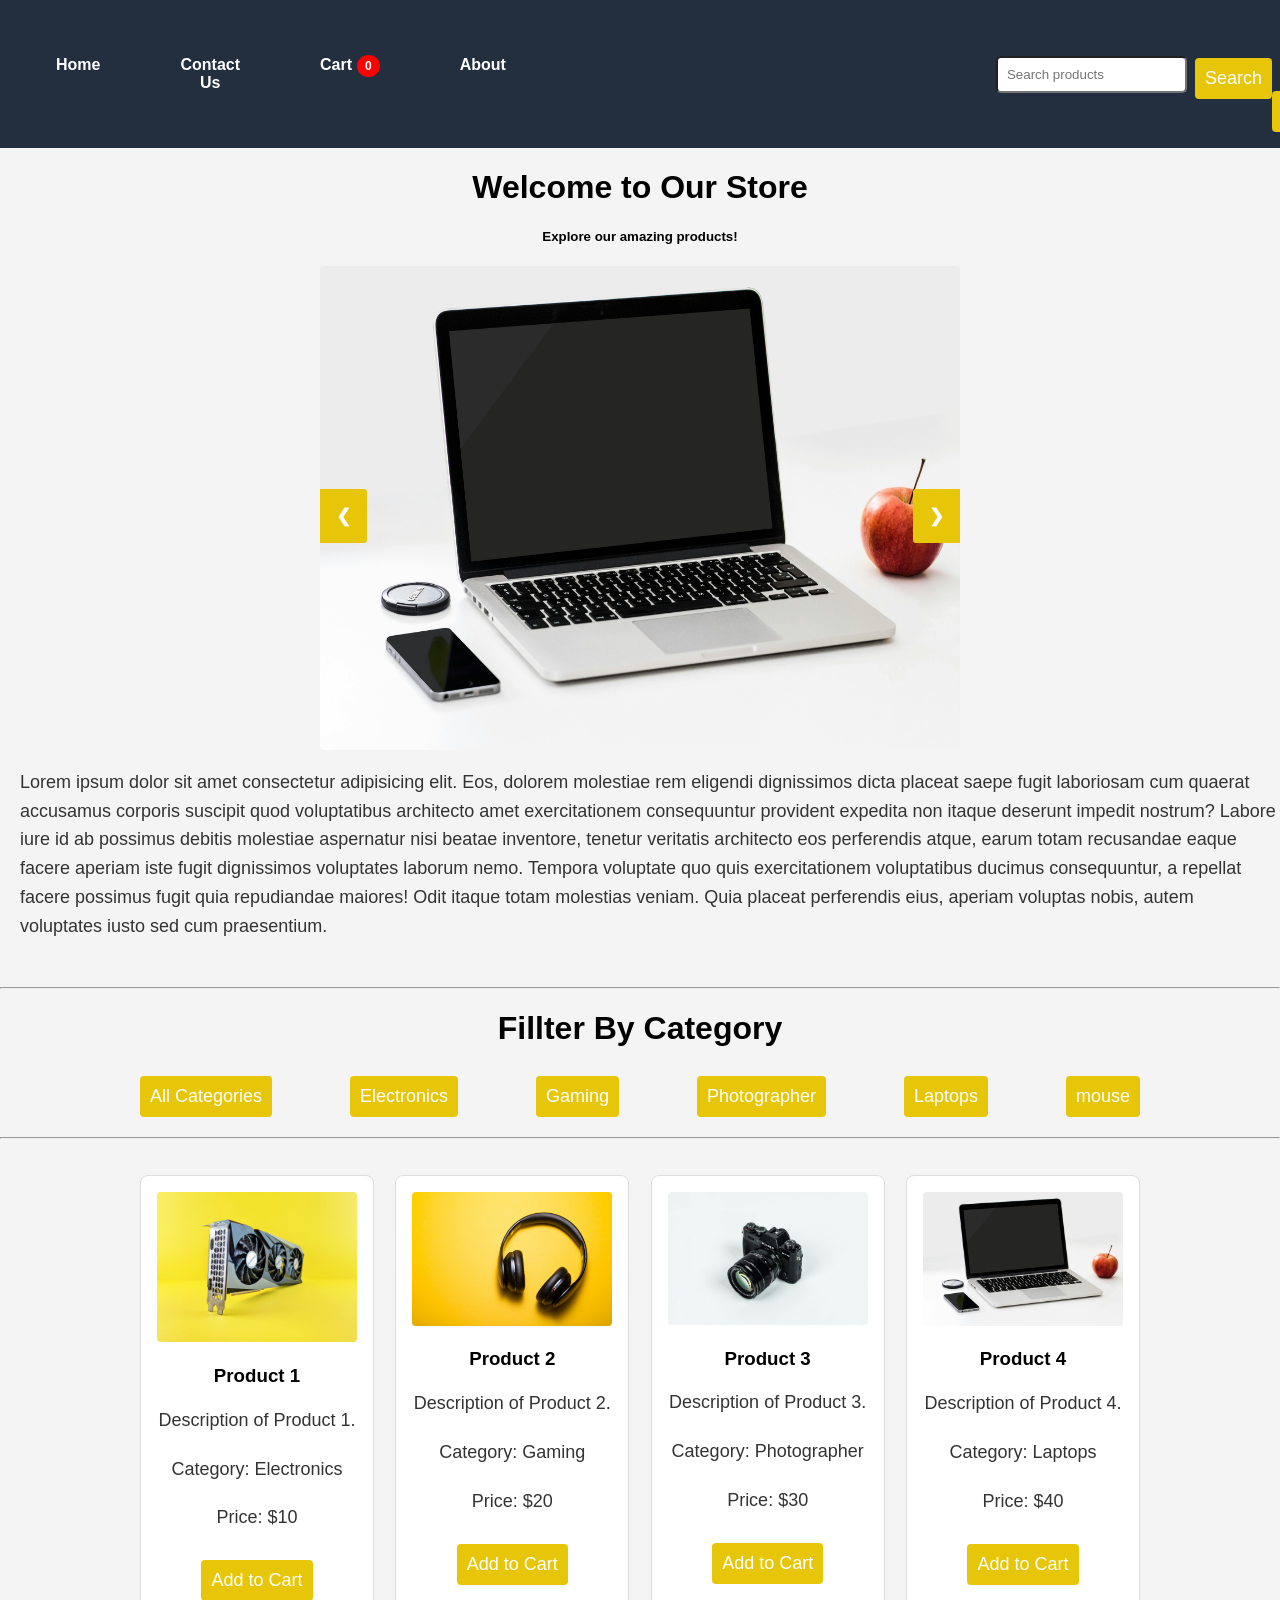
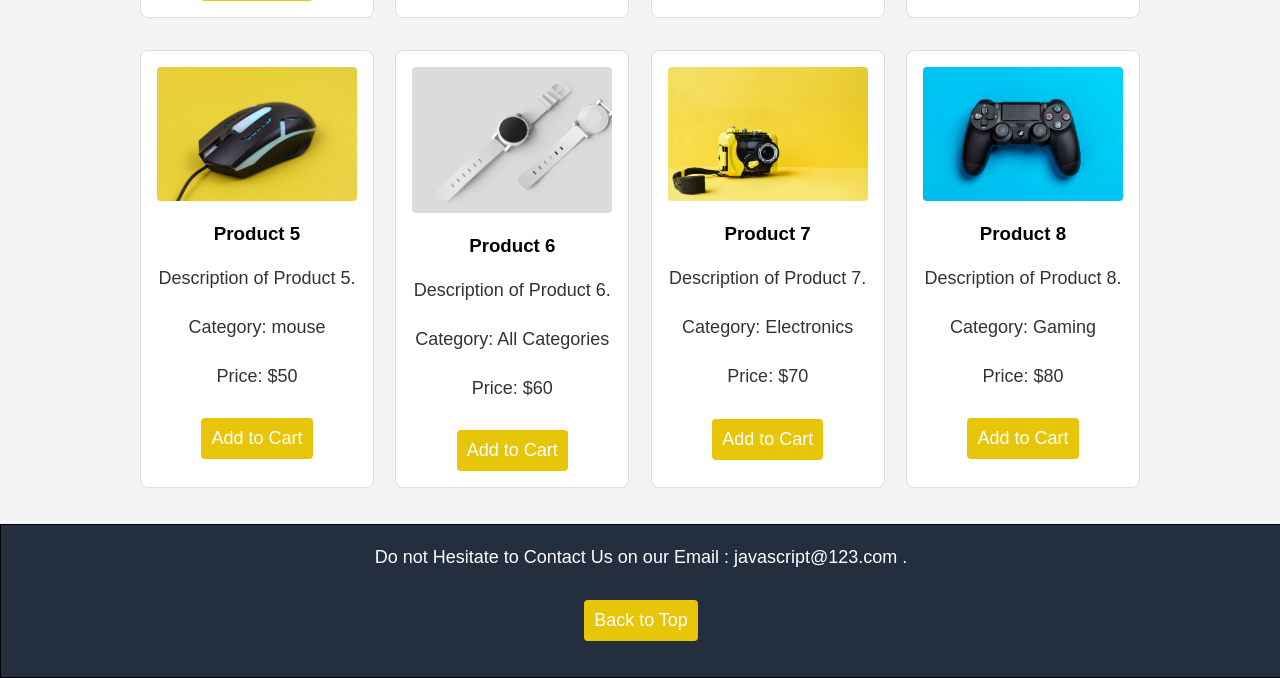
<file: JavaScript Project/index.html>
<!DOCTYPE html>
<html lang="en">

<head>
    <meta charset="UTF-8">
    <meta name="viewport" content="width=device-width, initial-scale=1.0">
    <link rel="stylesheet" href="style.css">
    <title>Website Store</title>
</head>

<body onload="initializePage()">
    <header>
        <nav>
            <ul>
                <li><a href="index.html">Home</a></li>
                <li><a href="login.html">Contact Us</a></li>
                <li><a href="Cart.html">Cart<span id="cartCount" class="cart-count">0</span></a></li>
                <li><a href="about.html">About</a></li>
            </ul>
            <div class="search-bar">
                <input type="text" placeholder="Search products">
                <button>Search</button>
            </div>
            <div>
                <button> <a href="login.html">Login</a></button>
                <span>OR</span>
                <button> <a href="login.html">Register</a></button>
            </div>
        </nav>
    </header>

    <h1>Welcome to Our Store</h1>
    <h5>Explore our amazing products!</h5>

    <div id="containerr">
        <div class="slider" id="slider">
            <div class="slides" id="slider-container">
</div>
            <button class="prev" onclick="prevSlide()">&#10094;</button>
            <button class="next" onclick="nextSlide()">&#10095;</button>
        </div>

        <p id="p1">
         Lorem ipsum dolor sit amet consectetur adipisicing elit. Eos, dolorem molestiae rem eligendi dignissimos dicta placeat saepe fugit laboriosam cum quaerat accusamus corporis suscipit quod voluptatibus architecto amet exercitationem consequuntur provident expedita non itaque deserunt impedit nostrum? Labore iure id ab possimus debitis molestiae aspernatur nisi beatae inventore, tenetur veritatis architecto eos perferendis atque, earum totam recusandae eaque facere aperiam iste fugit dignissimos voluptates laborum nemo. Tempora voluptate quo quis exercitationem voluptatibus ducimus consequuntur, a repellat facere possimus fugit quia repudiandae maiores! Odit itaque totam molestias veniam. Quia placeat perferendis eius, aperiam voluptas nobis, autem voluptates iusto sed cum praesentium.        </p>

        <br><hr>
        <h1>Fillter By Category</h1>

        <div id="categoryButtons" class="container">
            <!-- For buttons of catgory  -->
        </div>
            <hr>
        <div id="content" class="container"></div>
    </div>

    <div class="cardtext-center">
        <div class="card-body">
            <p class="card-text"> Do not Hesitate to Contact Us on our Email : javascript@123.com .</p>
            <button onclick="scrollToTop()">Back to Top</button>
            <br><br><br>
        </div>
    </div>

<script src="scripts.js"></script>
</body>

</html>
</file>
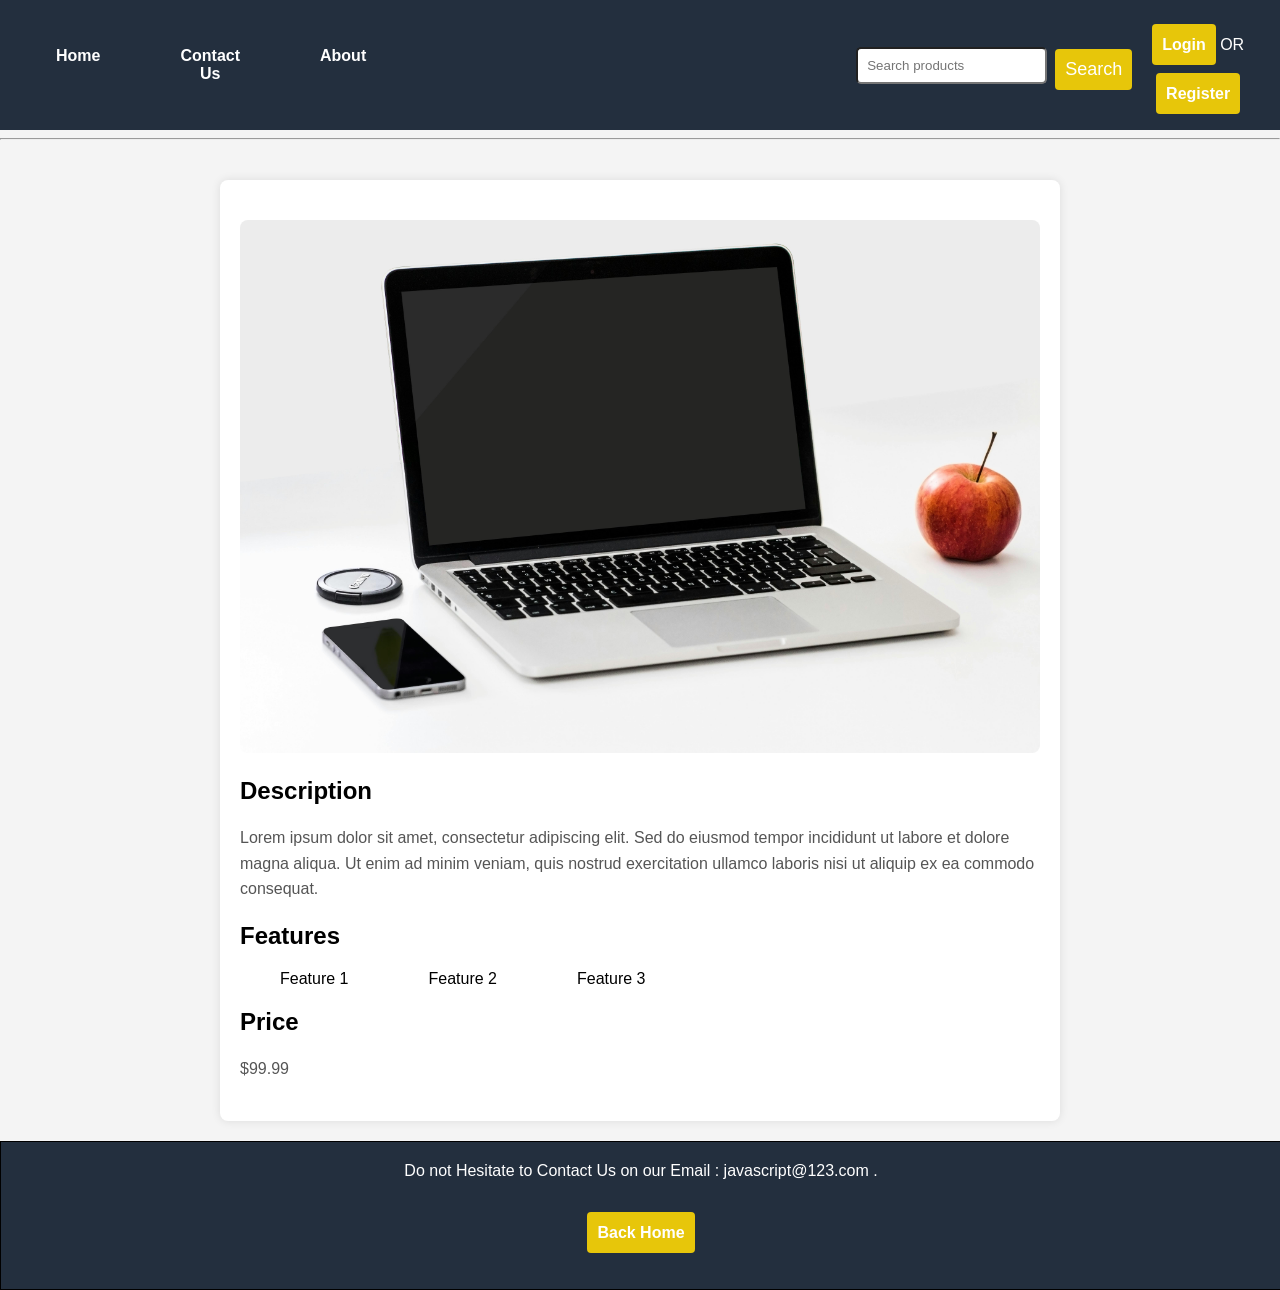
<file: JavaScript Project/about.html>
<!DOCTYPE html>
<html lang="en">
<head>
  <meta charset="UTF-8">
  <meta name="viewport" content="width=device-width, initial-scale=1.0">
  <link rel="stylesheet" href="style.css">
  <title>Product Page</title>
  <style>
    body {
      font-family: 'Arial', sans-serif;
      background-color: #f4f4f4;
      margin: 0;
      padding: 0;
    }

    main {
      max-width: 800px;
      margin: 20px auto;
      background-color: #fff;
      padding: 20px;
      border-radius: 8px;
      box-shadow: 0 0 10px rgba(0, 0, 0, 0.1);
    }

    h1 {
      color: #333;
    }

    img {
      max-width: 100%;
      height: auto;
      border-radius: 8px;
      margin-top: 20px;
    }

    p {
      font-size: 16px;
      line-height: 1.6;
      color: #555;
    }
  </style>
</head>
<body>
  <header>
    <nav>
      <ul>
        <li><a href="index.html">Home</a></li>
        <li><a href="login.html">Contact Us</a></li>
        <li><a href="about.html">About</a></li>
      </ul>
      <div class="search-bar">
        <input type="text" placeholder="Search products">
        <button id = "Search">Search</button>
      </div>
      <div>
        <button> <a href="login.html">Login</a></button>
        <span>OR</span>
        <button> <a href="login.html">Register</a></button>
      </div>
    </nav>
  </header>
  <hr>
<div class="container" id="content">
</div>

  <main>
    <img src="images/4.jpg" alt="Product Image">

    <h2>Description</h2>
    <p>
      Lorem ipsum dolor sit amet, consectetur adipiscing elit. Sed do eiusmod tempor incididunt ut labore et dolore magna aliqua.
      Ut enim ad minim veniam, quis nostrud exercitation ullamco laboris nisi ut aliquip ex ea commodo consequat.
    </p>

    <h2>Features</h2>
    <ul>
      <li>Feature 1</li>
      <li>Feature 2</li>
      <li>Feature 3</li>
    </ul>

    <h2>Price</h2>
    <p>$99.99</p>

  </main>

  <footer>
    <div class="cardtext-center">
      <div class="card-body">
        <p class="card-text"> Do not Hesitate to Contact Us on our Email : javascript@123.com  .</p>
        <button> <a href="index.html">Back Home</a></button>
        <br><br><br>
      </div>
      
    </div>

 </footer>
</body>
</html>
</file>
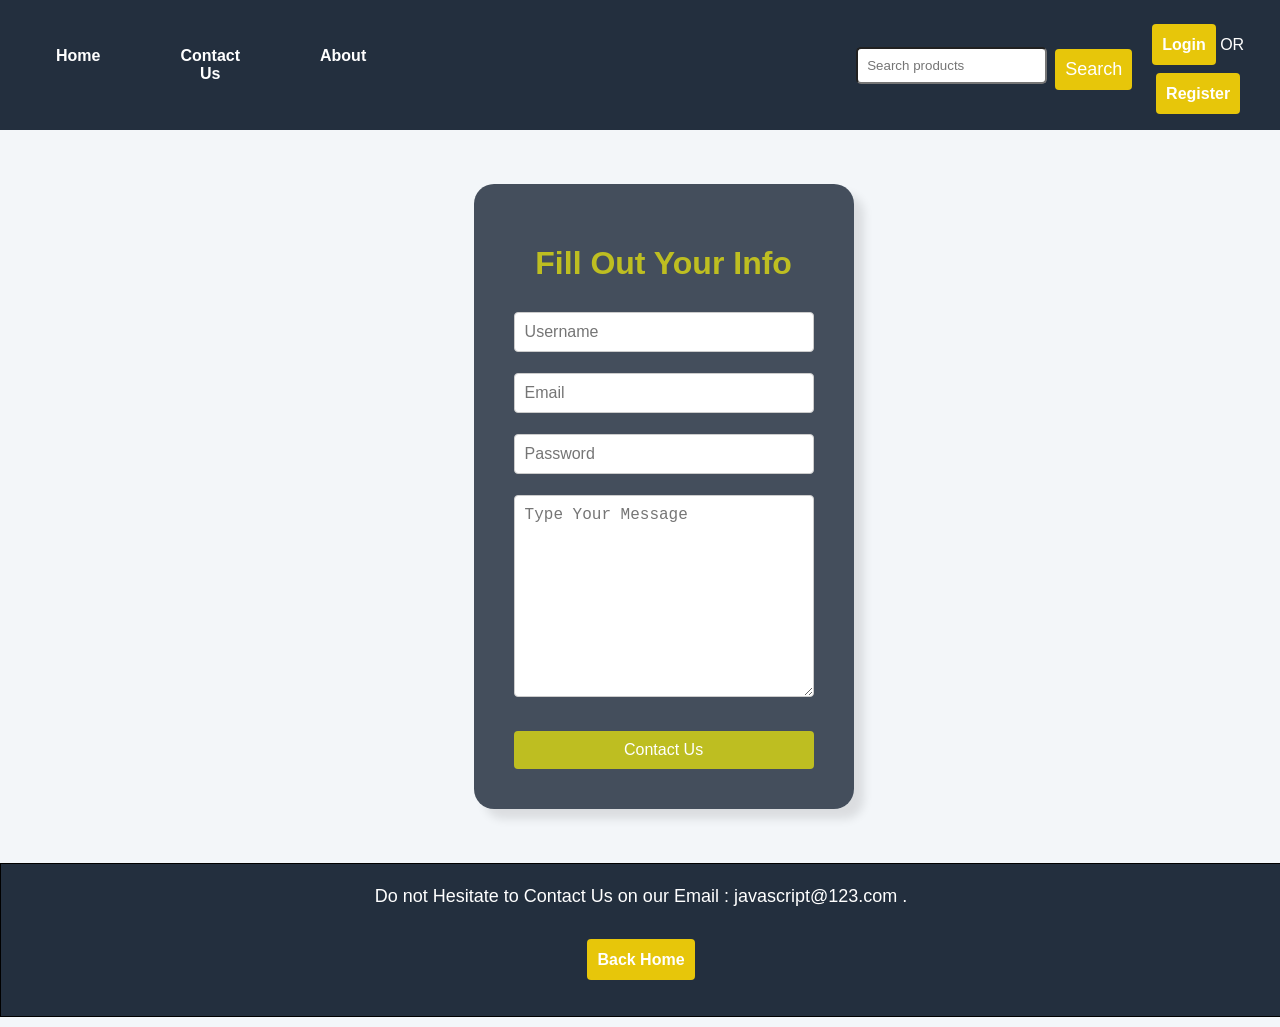
<file: JavaScript Project/login.html>
<!DOCTYPE html>
<html lang="en">
<head>
    <meta charset="UTF-8">
    <meta name="viewport" content="width=device-width, initial-scale=1.0">
    <link rel="stylesheet" href="style.css">
    <title>Login Page</title>
    <style>
         body {
            font-family: 'Arial', sans-serif;
            margin: 0;
            padding: 0;
            /* display: flex;
            flex-direction: column; */
            align-items: center;
            justify-content: center;
            height: 100vh;
            background-color:#f3f6f9 ;
        } 

        .login-container {
            /*background-image: transparent;*/
            margin-left: 37%;
            background-color: #232f3ed6;
            border-radius: 20px;
            box-shadow: 10px 10px 10px rgba(0, 0, 0, 0.1);
            padding: 40px;
            width: 300px;
            height: auto;
            text-align: center;
        }

        h1 {
            color: #f0ec0ab6;
            margin-bottom: 30px;
        }

        #username,#email,#password,#text {
            width: 100%;
            padding: 10px;
            margin-bottom: 20px;
            box-sizing: border-box;
            border: 1px solid #ccc;
            border-radius: 4px;
            font-size: 16px;
        }

        #btn1 {
            background-color: #f0ec0ab6;
            color: #ffffff;
            padding: 10px 20px;
            font-size: 16px;
            border: none;
            border-radius: 4px;
            margin-top: 10px;
            margin-bottom: 40px;
            cursor: pointer;
             margin-bottom: 0px; 
             width: 100%; }

        button:hover {
            background-color: #FCC600;
        }

        .signup-link {
            margin-top: 20px;
            color: #f0ec0ab6;
            text-decoration: none;
            font-weight: bold;
            display: inline-block;
        }

        .signup-link:hover {
            color: #FCC600;
        }
        #background{
            transform: translate(20);
        }
        .error {
          color: red;
          font-size: 1em;
          margin-top: 1px;
          display: block;
        }
    </style>
</head>
<body>
    <header>
        <nav>
          <ul>
            <li><a href="index.html">Home</a></li>
            <li><a href="login.html">Contact Us</a></li>
            <li><a href="about.html">About</a></li>
          </ul>
          <div class="search-bar">
            <input type="text" placeholder="Search products">
            <button id = "Search">Search</button>
          </div>
          <div>
            <button> <a href="login.html">Login</a></button>
            <span>OR</span>
            <button> <a href="login.html">Register</a></button>
          </div>
        </nav>
      </header>
      <br><br><br>     

    <!-- <img id="background" src="./Imges/background2.jpg" alt="background" width="100%" height="100%"> -->

    <div class="login-container">
        <h1 id="login">Fill Out Your Info </h1>
        <form>
            <input type="text" id="username" placeholder="Username" >
            <span id="nameError" class="error"></span>

            <input type="email" id="email" placeholder="Email">
            <span id="emailError" class="error"></span>

            <input type="password" id="password" placeholder="Password" >
            <span id="passwordError" class="error"></span>
            <textarea name="" id="text" cols="38" rows="10" placeholder="Type Your Message"></textarea>

            <button id="btn1" type="submit" onclick="validateLogin(); return false;">Contact Us</button>
            <!-- <h4>Or</h4> -->
            <!-- <button id="btn2" type="submit" onclick="validateLogin(); return false;" >Sign Up</button> -->
        </form>
        <!-- <a href="#" class="signup-link">Don't have an account? Sign up</a> -->
    </div>
    <br><br><br>

    <footer>
      <div class="cardtext-center">
        <div class="card-body">
          <p class="card-text"> Do not Hesitate to Contact Us on our Email : javascript@123.com  .</p>
          <button> <a href="index.html">Back Home</a></button>
          <br><br><br>
        </div>
        
      </div>
      </footer>

    <script src="scripts.js">
    </script>
</body>
</html>
</file>
<file: JavaScript Project/style.css>
body {
  font-family: 'Arial', sans-serif;
  margin: 0;
  padding: 0;
  background-color: #f4f4f4;
}


header {
  background-color: #232f3e;
  color: #fff;
  padding: 1em;
  text-align: center;
}

nav {
  display: flex;
  justify-content: space-between;
  align-items: center;
}

ul {
  list-style: none;
  display: flex;
  margin: 0;
  padding: 0;
}

li {
  margin-right: 40px;
  padding-left: 40px;
}

a {
  text-decoration: none;
  color: #fff;
  font-weight: bold;
  font-size: 16px;
  transition: color 0.3s ease;
}

a:hover {
  color: #00eaff;
}

.search-bar {
  margin-left: 450px;
  display: flex;
  align-items: center;
}

input {
  padding: 9px;
  margin-right: 8px;
  border-radius: 5px;
}


.container {
  /* display: inline; */
  position:relative;
  max-width: 1000px;
  margin: 20px auto;
  display: flex;
  flex-wrap: wrap;
  
  justify-content: space-between;
}

.card {
  background-color: #fff;
  border: 1px solid #ddd;
  border-radius: 8px;
  padding: 16px;
  margin: 16px 0; 
  /* width: calc(25% - 32px); */
  width: 200px;
  text-align: center;
}

button {
  background-color: #e7c60a;

  color: #fff;
  padding: 10px;
  border: none;
  border-radius: 4px;
  cursor: pointer;
  margin-top: 8px; 
  font-size: large;
}

.btn-my-products {
  background-color: #333;
  color: #fff;
  padding: 8px;
  border: none;
  border-radius: 4px;
  cursor: pointer;
  margin-top: 8px; 
}

.cart-item {
  background-color: #fff;
  border: 1px solid #ddd;
  border-radius: 8px;
  padding: 16px;
  margin: 16px 0; 
  width: calc(25% - 32px); 
  text-align: center;
}

.cart-count {
  background-color: red;
  color: #fff;
  padding: 4px 8px;
  border-radius: 50%;
  font-size: 12px;
  margin-left: 5px;
}

img {
  max-width: 100%;
  height: auto;
  border-radius: 4px;
}
h1 , h5{
text-align: center;
}
#containerr{
  display: inline;
  justify-content: center;
  align-items: center;
  min-height: 80vh;
  height: 100px;
}

.slider {
  margin-left: 25%;
  position: relative; 
  width: 50%;
  height: 25%;
  overflow: hidden;
}

.slides {
  display: flex;
  transition: transform 0.5s ease-in-out;
}

.slide {
  min-width: 100%;
}

.slide img {
  width: 100%;
  height: 100%;
}

.prev, .next {
  cursor: pointer;
  position: absolute;
  top: 50%;
  transform: translateY(-50%);
  width: auto;
  padding: 16px;
  color: white;
  font-weight: bold;
  font-size: 18px;
  transition: 0.6s ease;
  border-radius: 0 3px 3px 0;
  user-select: none;
}

.next {
  right: 0;
  border-radius: 3px 0 0 3px;
}

.prev:hover, .next:hover {
  background-color: rgba(0, 0, 0, 0.8);
}
#footer1 {
  background-color: #333;
  color: white;
  text-align: center;
  padding: 7px;
  position: static;
  bottom: 0;
  width: 99%;
}
#backToTop {
  margin-left: 93%;
  position: static;
  background-color: #e7c60a;
  color: white;
  padding: 10px;
  border: none;
  border-radius: 5px;
  cursor: pointer;
}

#backToTop:hover {
  background-color: #c3a708;
}
p {
  font-size: 18px;
  line-height: 1.6;
  color: #333;
  margin-bottom: 20px;
}

select {
  padding: 10px;
  font-size: 16px;
  border: 1px solid #ddd;
  border-radius: 5px;
  background-color: white;
  color: #333;
  border: 2px solid #3498db; 
}

option {
  padding: 10px;
  background-color: white;
  color: #333;
  font-size: 16px;
  border: 1px solid #ddd;
  border-radius: 5px;
  background-color: white;
  color: #333;
  border: 2px solid #3498db;
  
}
#content{
  position: static;
}
#p1{
  padding-left: 20px;
}
.cardtext-center{
text-align: center;
align-items: center;
width: 100%;
background-color:#232f3e;
border: 1px solid black;
}.card-text{
  color: #fff;
}
</file>
